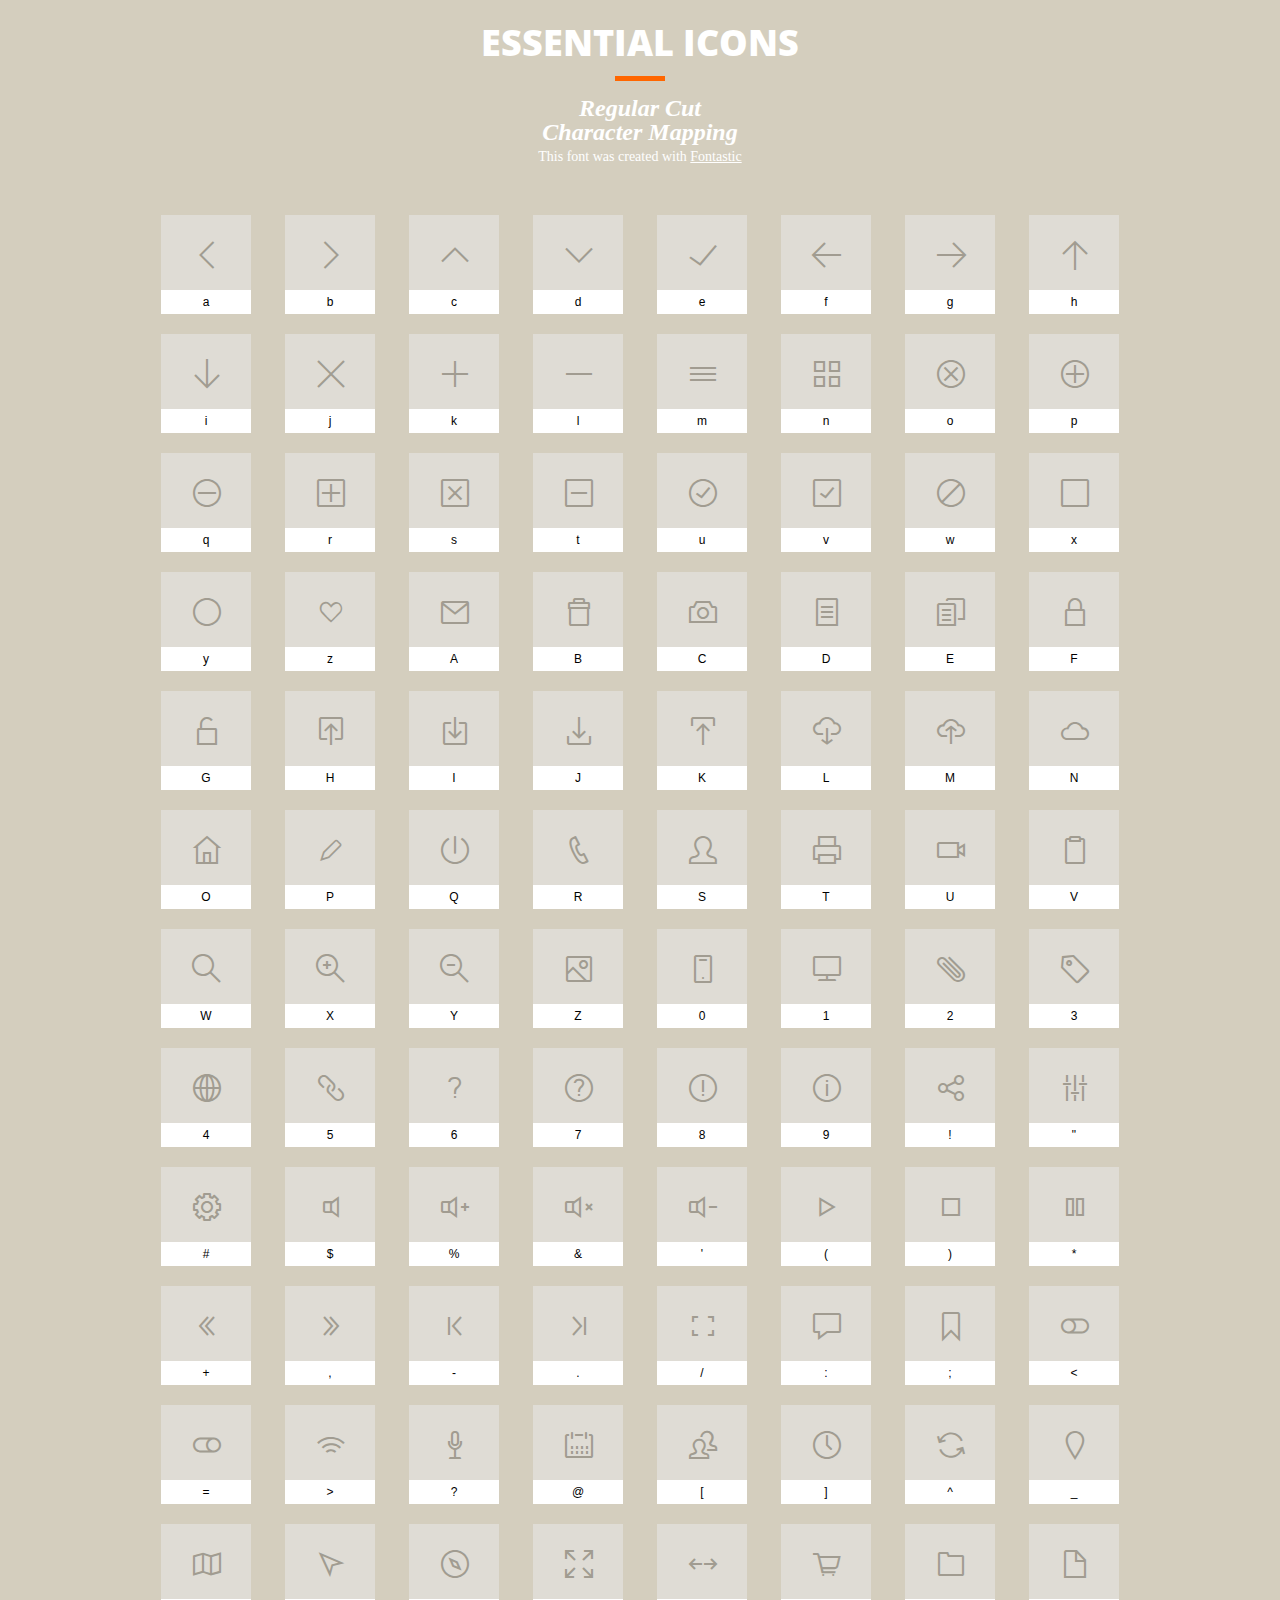
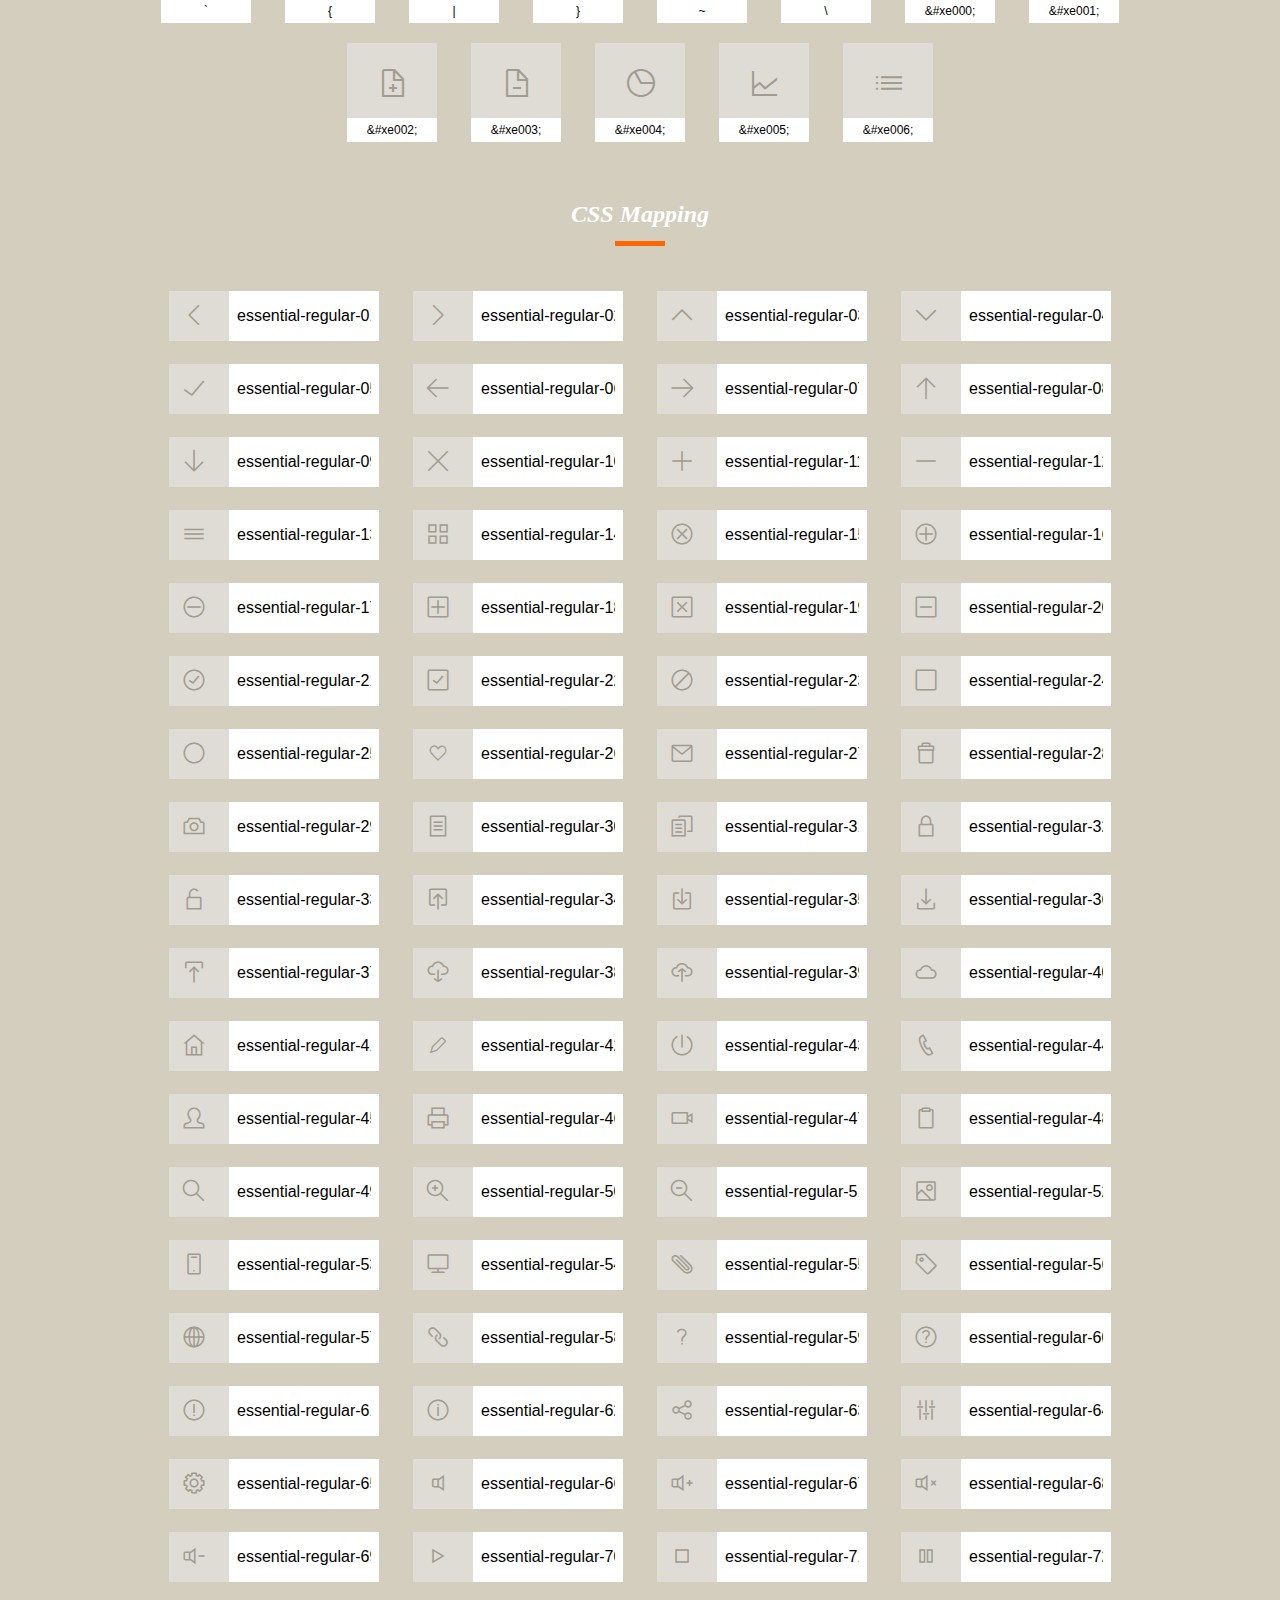
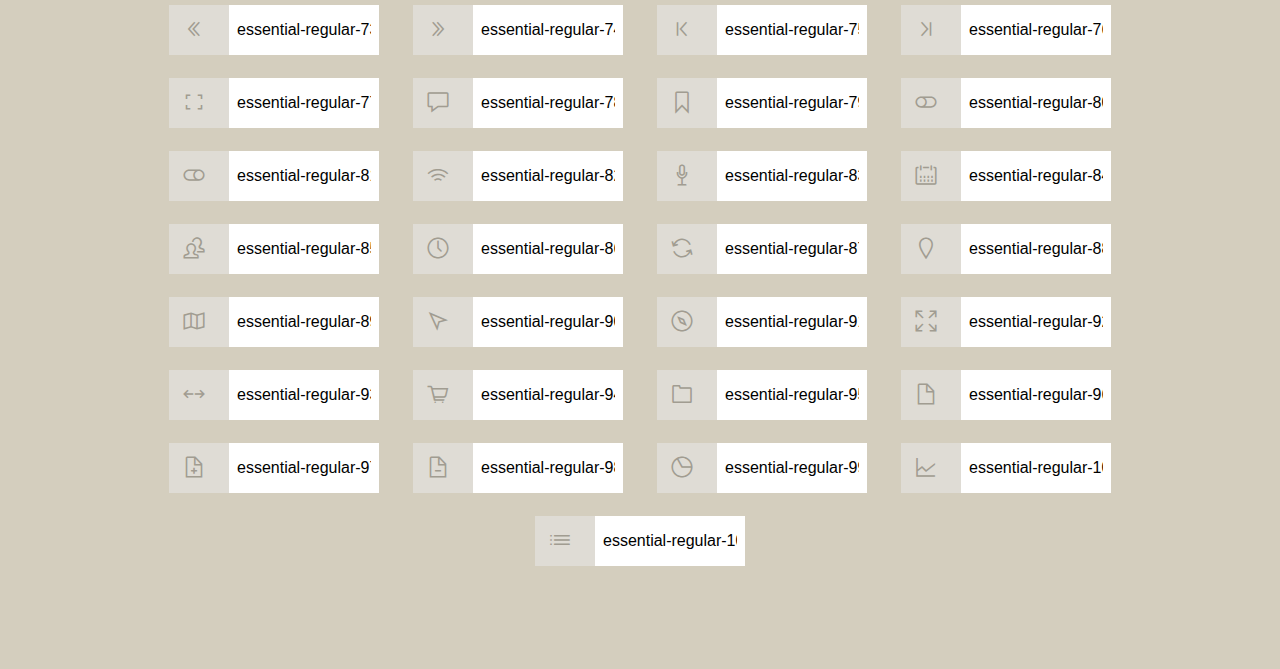
<file: icon-fonts/essential-regular-fonts/all-icons.html>
<!DOCTYPE html>
<html lang="en">
  <head>
    <meta charset="utf-8">
    <meta http-equiv="X-UA-Compatible" content="IE=edge,chrome=1">
    <meta name="viewport" content="width=device-width,initial-scale=1">
    <title>Font Reference - essential-regular</title>
    <link href='http://fonts.googleapis.com/css?family=Gentium+Basic:400,700italic|Open+Sans:400,800' rel='stylesheet' type='text/css'>  
    <link rel="stylesheet" href="essential-icons.css">
   
  </head>
  <body>
    <div class="container">
      <h1>ESSENTIAL ICONS</h1>
      <div class="trenner"></div>
     
      <h2>Regular Cut<br>
Character Mapping</h2>
       <p class="small">This font was created with <a href="http://fontastic.me/">Fontastic</a></p>
       
      <ul class="glyphs character-mapping">
        <li>
          <div data-icon="a" class="icon"></div>
          <input type="text" readonly value="a">
        </li>
        <li>
          <div data-icon="b" class="icon"></div>
          <input type="text" readonly value="b">
        </li>
        <li>
          <div data-icon="c" class="icon"></div>
          <input type="text" readonly value="c">
        </li>
        <li>
          <div data-icon="d" class="icon"></div>
          <input type="text" readonly value="d">
        </li>
        <li>
          <div data-icon="e" class="icon"></div>
          <input type="text" readonly value="e">
        </li>
        <li>
          <div data-icon="f" class="icon"></div>
          <input type="text" readonly value="f">
        </li>
        <li>
          <div data-icon="g" class="icon"></div>
          <input type="text" readonly value="g">
        </li>
        <li>
          <div data-icon="h" class="icon"></div>
          <input type="text" readonly value="h">
        </li>
        <li>
          <div data-icon="i" class="icon"></div>
          <input type="text" readonly value="i">
        </li>
        <li>
          <div data-icon="j" class="icon"></div>
          <input type="text" readonly value="j">
        </li>
        <li>
          <div data-icon="k" class="icon"></div>
          <input type="text" readonly value="k">
        </li>
        <li>
          <div data-icon="l" class="icon"></div>
          <input type="text" readonly value="l">
        </li>
        <li>
          <div data-icon="m" class="icon"></div>
          <input type="text" readonly value="m">
        </li>
        <li>
          <div data-icon="n" class="icon"></div>
          <input type="text" readonly value="n">
        </li>
        <li>
          <div data-icon="o" class="icon"></div>
          <input type="text" readonly value="o">
        </li>
        <li>
          <div data-icon="p" class="icon"></div>
          <input type="text" readonly value="p">
        </li>
        <li>
          <div data-icon="q" class="icon"></div>
          <input type="text" readonly value="q">
        </li>
        <li>
          <div data-icon="r" class="icon"></div>
          <input type="text" readonly value="r">
        </li>
        <li>
          <div data-icon="s" class="icon"></div>
          <input type="text" readonly value="s">
        </li>
        <li>
          <div data-icon="t" class="icon"></div>
          <input type="text" readonly value="t">
        </li>
        <li>
          <div data-icon="u" class="icon"></div>
          <input type="text" readonly value="u">
        </li>
        <li>
          <div data-icon="v" class="icon"></div>
          <input type="text" readonly value="v">
        </li>
        <li>
          <div data-icon="w" class="icon"></div>
          <input type="text" readonly value="w">
        </li>
        <li>
          <div data-icon="x" class="icon"></div>
          <input type="text" readonly value="x">
        </li>
        <li>
          <div data-icon="y" class="icon"></div>
          <input type="text" readonly value="y">
        </li>
        <li>
          <div data-icon="z" class="icon"></div>
          <input type="text" readonly value="z">
        </li>
        <li>
          <div data-icon="A" class="icon"></div>
          <input type="text" readonly value="A">
        </li>
        <li>
          <div data-icon="B" class="icon"></div>
          <input type="text" readonly value="B">
        </li>
        <li>
          <div data-icon="C" class="icon"></div>
          <input type="text" readonly value="C">
        </li>
        <li>
          <div data-icon="D" class="icon"></div>
          <input type="text" readonly value="D">
        </li>
        <li>
          <div data-icon="E" class="icon"></div>
          <input type="text" readonly value="E">
        </li>
        <li>
          <div data-icon="F" class="icon"></div>
          <input type="text" readonly value="F">
        </li>
        <li>
          <div data-icon="G" class="icon"></div>
          <input type="text" readonly value="G">
        </li>
        <li>
          <div data-icon="H" class="icon"></div>
          <input type="text" readonly value="H">
        </li>
        <li>
          <div data-icon="I" class="icon"></div>
          <input type="text" readonly value="I">
        </li>
        <li>
          <div data-icon="J" class="icon"></div>
          <input type="text" readonly value="J">
        </li>
        <li>
          <div data-icon="K" class="icon"></div>
          <input type="text" readonly value="K">
        </li>
        <li>
          <div data-icon="L" class="icon"></div>
          <input type="text" readonly value="L">
        </li>
        <li>
          <div data-icon="M" class="icon"></div>
          <input type="text" readonly value="M">
        </li>
        <li>
          <div data-icon="N" class="icon"></div>
          <input type="text" readonly value="N">
        </li>
        <li>
          <div data-icon="O" class="icon"></div>
          <input type="text" readonly value="O">
        </li>
        <li>
          <div data-icon="P" class="icon"></div>
          <input type="text" readonly value="P">
        </li>
        <li>
          <div data-icon="Q" class="icon"></div>
          <input type="text" readonly value="Q">
        </li>
        <li>
          <div data-icon="R" class="icon"></div>
          <input type="text" readonly value="R">
        </li>
        <li>
          <div data-icon="S" class="icon"></div>
          <input type="text" readonly value="S">
        </li>
        <li>
          <div data-icon="T" class="icon"></div>
          <input type="text" readonly value="T">
        </li>
        <li>
          <div data-icon="U" class="icon"></div>
          <input type="text" readonly value="U">
        </li>
        <li>
          <div data-icon="V" class="icon"></div>
          <input type="text" readonly value="V">
        </li>
        <li>
          <div data-icon="W" class="icon"></div>
          <input type="text" readonly value="W">
        </li>
        <li>
          <div data-icon="X" class="icon"></div>
          <input type="text" readonly value="X">
        </li>
        <li>
          <div data-icon="Y" class="icon"></div>
          <input type="text" readonly value="Y">
        </li>
        <li>
          <div data-icon="Z" class="icon"></div>
          <input type="text" readonly value="Z">
        </li>
        <li>
          <div data-icon="0" class="icon"></div>
          <input type="text" readonly value="0">
        </li>
        <li>
          <div data-icon="1" class="icon"></div>
          <input type="text" readonly value="1">
        </li>
        <li>
          <div data-icon="2" class="icon"></div>
          <input type="text" readonly value="2">
        </li>
        <li>
          <div data-icon="3" class="icon"></div>
          <input type="text" readonly value="3">
        </li>
        <li>
          <div data-icon="4" class="icon"></div>
          <input type="text" readonly value="4">
        </li>
        <li>
          <div data-icon="5" class="icon"></div>
          <input type="text" readonly value="5">
        </li>
        <li>
          <div data-icon="6" class="icon"></div>
          <input type="text" readonly value="6">
        </li>
        <li>
          <div data-icon="7" class="icon"></div>
          <input type="text" readonly value="7">
        </li>
        <li>
          <div data-icon="8" class="icon"></div>
          <input type="text" readonly value="8">
        </li>
        <li>
          <div data-icon="9" class="icon"></div>
          <input type="text" readonly value="9">
        </li>
        <li>
          <div data-icon="!" class="icon"></div>
          <input type="text" readonly value="!">
        </li>
        <li>
          <div data-icon="&#34;" class="icon"></div>
          <input type="text" readonly value="&quot;">
        </li>
        <li>
          <div data-icon="#" class="icon"></div>
          <input type="text" readonly value="#">
        </li>
        <li>
          <div data-icon="$" class="icon"></div>
          <input type="text" readonly value="$">
        </li>
        <li>
          <div data-icon="%" class="icon"></div>
          <input type="text" readonly value="%">
        </li>
        <li>
          <div data-icon="&" class="icon"></div>
          <input type="text" readonly value="&amp;">
        </li>
        <li>
          <div data-icon="'" class="icon"></div>
          <input type="text" readonly value="&#39;">
        </li>
        <li>
          <div data-icon="(" class="icon"></div>
          <input type="text" readonly value="(">
        </li>
        <li>
          <div data-icon=")" class="icon"></div>
          <input type="text" readonly value=")">
        </li>
        <li>
          <div data-icon="*" class="icon"></div>
          <input type="text" readonly value="*">
        </li>
        <li>
          <div data-icon="+" class="icon"></div>
          <input type="text" readonly value="+">
        </li>
        <li>
          <div data-icon="," class="icon"></div>
          <input type="text" readonly value=",">
        </li>
        <li>
          <div data-icon="-" class="icon"></div>
          <input type="text" readonly value="-">
        </li>
        <li>
          <div data-icon="." class="icon"></div>
          <input type="text" readonly value=".">
        </li>
        <li>
          <div data-icon="/" class="icon"></div>
          <input type="text" readonly value="/">
        </li>
        <li>
          <div data-icon=":" class="icon"></div>
          <input type="text" readonly value=":">
        </li>
        <li>
          <div data-icon=";" class="icon"></div>
          <input type="text" readonly value=";">
        </li>
        <li>
          <div data-icon="<" class="icon"></div>
          <input type="text" readonly value="&lt;">
        </li>
        <li>
          <div data-icon="=" class="icon"></div>
          <input type="text" readonly value="=">
        </li>
        <li>
          <div data-icon=">" class="icon"></div>
          <input type="text" readonly value="&gt;">
        </li>
        <li>
          <div data-icon="?" class="icon"></div>
          <input type="text" readonly value="?">
        </li>
        <li>
          <div data-icon="@" class="icon"></div>
          <input type="text" readonly value="@">
        </li>
        <li>
          <div data-icon="[" class="icon"></div>
          <input type="text" readonly value="[">
        </li>
        <li>
          <div data-icon="]" class="icon"></div>
          <input type="text" readonly value="]">
        </li>
        <li>
          <div data-icon="^" class="icon"></div>
          <input type="text" readonly value="^">
        </li>
        <li>
          <div data-icon="_" class="icon"></div>
          <input type="text" readonly value="_">
        </li>
        <li>
          <div data-icon="`" class="icon"></div>
          <input type="text" readonly value="`">
        </li>
        <li>
          <div data-icon="{" class="icon"></div>
          <input type="text" readonly value="{">
        </li>
        <li>
          <div data-icon="|" class="icon"></div>
          <input type="text" readonly value="|">
        </li>
        <li>
          <div data-icon="}" class="icon"></div>
          <input type="text" readonly value="}">
        </li>
        <li>
          <div data-icon="~" class="icon"></div>
          <input type="text" readonly value="~">
        </li>
        <li>
          <div data-icon="\" class="icon"></div>
          <input type="text" readonly value="\">
        </li>
        <li>
          <div data-icon="&#xe000;" class="icon"></div>
          <input type="text" readonly value="&amp;#xe000;">
        </li>
        <li>
          <div data-icon="&#xe001;" class="icon"></div>
          <input type="text" readonly value="&amp;#xe001;">
        </li>
        <li>
          <div data-icon="&#xe002;" class="icon"></div>
          <input type="text" readonly value="&amp;#xe002;">
        </li>
        <li>
          <div data-icon="&#xe003;" class="icon"></div>
          <input type="text" readonly value="&amp;#xe003;">
        </li>
        <li>
          <div data-icon="&#xe004;" class="icon"></div>
          <input type="text" readonly value="&amp;#xe004;">
        </li>
        <li>
          <div data-icon="&#xe005;" class="icon"></div>
          <input type="text" readonly value="&amp;#xe005;">
        </li>
        <li>
          <div data-icon="&#xe006;" class="icon"></div>
          <input type="text" readonly value="&amp;#xe006;">
        </li>
      </ul>
      <h2>CSS Mapping</h2>
       <div class="trenner"></div>
      <ul class="glyphs css-mapping">
        <li>
          <div class="icon icon-essential-regular-01-chevron-left"></div>
          <input type="text" readonly value="essential-regular-01-chevron-left">
        </li>
        <li>
          <div class="icon icon-essential-regular-02-chevron-right"></div>
          <input type="text" readonly value="essential-regular-02-chevron-right">
        </li>
        <li>
          <div class="icon icon-essential-regular-03-chevron-up"></div>
          <input type="text" readonly value="essential-regular-03-chevron-up">
        </li>
        <li>
          <div class="icon icon-essential-regular-04-chevron-down"></div>
          <input type="text" readonly value="essential-regular-04-chevron-down">
        </li>
        <li>
          <div class="icon icon-essential-regular-05-tick"></div>
          <input type="text" readonly value="essential-regular-05-tick">
        </li>
        <li>
          <div class="icon icon-essential-regular-06-arrow-left"></div>
          <input type="text" readonly value="essential-regular-06-arrow-left">
        </li>
        <li>
          <div class="icon icon-essential-regular-07-arrow-right"></div>
          <input type="text" readonly value="essential-regular-07-arrow-right">
        </li>
        <li>
          <div class="icon icon-essential-regular-08-arrow-up"></div>
          <input type="text" readonly value="essential-regular-08-arrow-up">
        </li>
        <li>
          <div class="icon icon-essential-regular-09-arrow-down"></div>
          <input type="text" readonly value="essential-regular-09-arrow-down">
        </li>
        <li>
          <div class="icon icon-essential-regular-10-close-big"></div>
          <input type="text" readonly value="essential-regular-10-close-big">
        </li>
        <li>
          <div class="icon icon-essential-regular-11-plus-big"></div>
          <input type="text" readonly value="essential-regular-11-plus-big">
        </li>
        <li>
          <div class="icon icon-essential-regular-12-minus-big"></div>
          <input type="text" readonly value="essential-regular-12-minus-big">
        </li>
        <li>
          <div class="icon icon-essential-regular-13-nav-burger"></div>
          <input type="text" readonly value="essential-regular-13-nav-burger">
        </li>
        <li>
          <div class="icon icon-essential-regular-14-grid-view"></div>
          <input type="text" readonly value="essential-regular-14-grid-view">
        </li>
        <li>
          <div class="icon icon-essential-regular-15-close-circle"></div>
          <input type="text" readonly value="essential-regular-15-close-circle">
        </li>
        <li>
          <div class="icon icon-essential-regular-16-plus-cricle"></div>
          <input type="text" readonly value="essential-regular-16-plus-cricle">
        </li>
        <li>
          <div class="icon icon-essential-regular-17-minus-circle"></div>
          <input type="text" readonly value="essential-regular-17-minus-circle">
        </li>
        <li>
          <div class="icon icon-essential-regular-18-plus-square"></div>
          <input type="text" readonly value="essential-regular-18-plus-square">
        </li>
        <li>
          <div class="icon icon-essential-regular-19-close-square"></div>
          <input type="text" readonly value="essential-regular-19-close-square">
        </li>
        <li>
          <div class="icon icon-essential-regular-20-minus-square"></div>
          <input type="text" readonly value="essential-regular-20-minus-square">
        </li>
        <li>
          <div class="icon icon-essential-regular-21-tick-circle"></div>
          <input type="text" readonly value="essential-regular-21-tick-circle">
        </li>
        <li>
          <div class="icon icon-essential-regular-22-tick-square"></div>
          <input type="text" readonly value="essential-regular-22-tick-square">
        </li>
        <li>
          <div class="icon icon-essential-regular-23-forbidden"></div>
          <input type="text" readonly value="essential-regular-23-forbidden">
        </li>
        <li>
          <div class="icon icon-essential-regular-24-square-blank"></div>
          <input type="text" readonly value="essential-regular-24-square-blank">
        </li>
        <li>
          <div class="icon icon-essential-regular-25-circle-blank"></div>
          <input type="text" readonly value="essential-regular-25-circle-blank">
        </li>
        <li>
          <div class="icon icon-essential-regular-26-heart"></div>
          <input type="text" readonly value="essential-regular-26-heart">
        </li>
        <li>
          <div class="icon icon-essential-regular-27-envelope"></div>
          <input type="text" readonly value="essential-regular-27-envelope">
        </li>
        <li>
          <div class="icon icon-essential-regular-28-trash"></div>
          <input type="text" readonly value="essential-regular-28-trash">
        </li>
        <li>
          <div class="icon icon-essential-regular-29-camera"></div>
          <input type="text" readonly value="essential-regular-29-camera">
        </li>
        <li>
          <div class="icon icon-essential-regular-30-document"></div>
          <input type="text" readonly value="essential-regular-30-document">
        </li>
        <li>
          <div class="icon icon-essential-regular-31-document-copy"></div>
          <input type="text" readonly value="essential-regular-31-document-copy">
        </li>
        <li>
          <div class="icon icon-essential-regular-32-lock-closed"></div>
          <input type="text" readonly value="essential-regular-32-lock-closed">
        </li>
        <li>
          <div class="icon icon-essential-regular-33-lock-open"></div>
          <input type="text" readonly value="essential-regular-33-lock-open">
        </li>
        <li>
          <div class="icon icon-essential-regular-34-arrow-in-up"></div>
          <input type="text" readonly value="essential-regular-34-arrow-in-up">
        </li>
        <li>
          <div class="icon icon-essential-regular-35-arrow-in-down"></div>
          <input type="text" readonly value="essential-regular-35-arrow-in-down">
        </li>
        <li>
          <div class="icon icon-essential-regular-36-download"></div>
          <input type="text" readonly value="essential-regular-36-download">
        </li>
        <li>
          <div class="icon icon-essential-regular-37-upload"></div>
          <input type="text" readonly value="essential-regular-37-upload">
        </li>
        <li>
          <div class="icon icon-essential-regular-38-cloud-download"></div>
          <input type="text" readonly value="essential-regular-38-cloud-download">
        </li>
        <li>
          <div class="icon icon-essential-regular-39-cloud-upload"></div>
          <input type="text" readonly value="essential-regular-39-cloud-upload">
        </li>
        <li>
          <div class="icon icon-essential-regular-40-cloud"></div>
          <input type="text" readonly value="essential-regular-40-cloud">
        </li>
        <li>
          <div class="icon icon-essential-regular-41-home"></div>
          <input type="text" readonly value="essential-regular-41-home">
        </li>
        <li>
          <div class="icon icon-essential-regular-42-pen"></div>
          <input type="text" readonly value="essential-regular-42-pen">
        </li>
        <li>
          <div class="icon icon-essential-regular-43-off"></div>
          <input type="text" readonly value="essential-regular-43-off">
        </li>
        <li>
          <div class="icon icon-essential-regular-44-phone"></div>
          <input type="text" readonly value="essential-regular-44-phone">
        </li>
        <li>
          <div class="icon icon-essential-regular-45-user"></div>
          <input type="text" readonly value="essential-regular-45-user">
        </li>
        <li>
          <div class="icon icon-essential-regular-46-print"></div>
          <input type="text" readonly value="essential-regular-46-print">
        </li>
        <li>
          <div class="icon icon-essential-regular-47-video"></div>
          <input type="text" readonly value="essential-regular-47-video">
        </li>
        <li>
          <div class="icon icon-essential-regular-48-clipboard"></div>
          <input type="text" readonly value="essential-regular-48-clipboard">
        </li>
        <li>
          <div class="icon icon-essential-regular-49-magnifier"></div>
          <input type="text" readonly value="essential-regular-49-magnifier">
        </li>
        <li>
          <div class="icon icon-essential-regular-50-magnifier-plus"></div>
          <input type="text" readonly value="essential-regular-50-magnifier-plus">
        </li>
        <li>
          <div class="icon icon-essential-regular-51-magnifier-minus"></div>
          <input type="text" readonly value="essential-regular-51-magnifier-minus">
        </li>
        <li>
          <div class="icon icon-essential-regular-52-photo"></div>
          <input type="text" readonly value="essential-regular-52-photo">
        </li>
        <li>
          <div class="icon icon-essential-regular-53-mobile"></div>
          <input type="text" readonly value="essential-regular-53-mobile">
        </li>
        <li>
          <div class="icon icon-essential-regular-54-desktop"></div>
          <input type="text" readonly value="essential-regular-54-desktop">
        </li>
        <li>
          <div class="icon icon-essential-regular-55-attachment"></div>
          <input type="text" readonly value="essential-regular-55-attachment">
        </li>
        <li>
          <div class="icon icon-essential-regular-56-tag"></div>
          <input type="text" readonly value="essential-regular-56-tag">
        </li>
        <li>
          <div class="icon icon-essential-regular-57-globe"></div>
          <input type="text" readonly value="essential-regular-57-globe">
        </li>
        <li>
          <div class="icon icon-essential-regular-58-link"></div>
          <input type="text" readonly value="essential-regular-58-link">
        </li>
        <li>
          <div class="icon icon-essential-regular-59-question"></div>
          <input type="text" readonly value="essential-regular-59-question">
        </li>
        <li>
          <div class="icon icon-essential-regular-60-question-circle"></div>
          <input type="text" readonly value="essential-regular-60-question-circle">
        </li>
        <li>
          <div class="icon icon-essential-regular-61-exclamation"></div>
          <input type="text" readonly value="essential-regular-61-exclamation">
        </li>
        <li>
          <div class="icon icon-essential-regular-62-info"></div>
          <input type="text" readonly value="essential-regular-62-info">
        </li>
        <li>
          <div class="icon icon-essential-regular-63-share"></div>
          <input type="text" readonly value="essential-regular-63-share">
        </li>
        <li>
          <div class="icon icon-essential-regular-64-settings"></div>
          <input type="text" readonly value="essential-regular-64-settings">
        </li>
        <li>
          <div class="icon icon-essential-regular-65-cogwheel"></div>
          <input type="text" readonly value="essential-regular-65-cogwheel">
        </li>
        <li>
          <div class="icon icon-essential-regular-66-volume"></div>
          <input type="text" readonly value="essential-regular-66-volume">
        </li>
        <li>
          <div class="icon icon-essential-regular-67-volume-plus"></div>
          <input type="text" readonly value="essential-regular-67-volume-plus">
        </li>
        <li>
          <div class="icon icon-essential-regular-68-volume-mute"></div>
          <input type="text" readonly value="essential-regular-68-volume-mute">
        </li>
        <li>
          <div class="icon icon-essential-regular-69-volume-minus"></div>
          <input type="text" readonly value="essential-regular-69-volume-minus">
        </li>
        <li>
          <div class="icon icon-essential-regular-70-control-play"></div>
          <input type="text" readonly value="essential-regular-70-control-play">
        </li>
        <li>
          <div class="icon icon-essential-regular-71-control-stop"></div>
          <input type="text" readonly value="essential-regular-71-control-stop">
        </li>
        <li>
          <div class="icon icon-essential-regular-72-control-pause"></div>
          <input type="text" readonly value="essential-regular-72-control-pause">
        </li>
        <li>
          <div class="icon icon-essential-regular-73-control-rewind"></div>
          <input type="text" readonly value="essential-regular-73-control-rewind">
        </li>
        <li>
          <div class="icon icon-essential-regular-74-control-fastforward"></div>
          <input type="text" readonly value="essential-regular-74-control-fastforward">
        </li>
        <li>
          <div class="icon icon-essential-regular-75-control-start"></div>
          <input type="text" readonly value="essential-regular-75-control-start">
        </li>
        <li>
          <div class="icon icon-essential-regular-76-control-end"></div>
          <input type="text" readonly value="essential-regular-76-control-end">
        </li>
        <li>
          <div class="icon icon-essential-regular-77-control-fullscreen"></div>
          <input type="text" readonly value="essential-regular-77-control-fullscreen">
        </li>
        <li>
          <div class="icon icon-essential-regular-78-speech-bubble"></div>
          <input type="text" readonly value="essential-regular-78-speech-bubble">
        </li>
        <li>
          <div class="icon icon-essential-regular-79-bookmark"></div>
          <input type="text" readonly value="essential-regular-79-bookmark">
        </li>
        <li>
          <div class="icon icon-essential-regular-80-switch-off"></div>
          <input type="text" readonly value="essential-regular-80-switch-off">
        </li>
        <li>
          <div class="icon icon-essential-regular-81-swicth-on"></div>
          <input type="text" readonly value="essential-regular-81-swicth-on">
        </li>
        <li>
          <div class="icon icon-essential-regular-82-wifi"></div>
          <input type="text" readonly value="essential-regular-82-wifi">
        </li>
        <li>
          <div class="icon icon-essential-regular-83-microphone"></div>
          <input type="text" readonly value="essential-regular-83-microphone">
        </li>
        <li>
          <div class="icon icon-essential-regular-84-calendar"></div>
          <input type="text" readonly value="essential-regular-84-calendar">
        </li>
        <li>
          <div class="icon icon-essential-regular-85-users"></div>
          <input type="text" readonly value="essential-regular-85-users">
        </li>
        <li>
          <div class="icon icon-essential-regular-86-clock"></div>
          <input type="text" readonly value="essential-regular-86-clock">
        </li>
        <li>
          <div class="icon icon-essential-regular-87-refresh"></div>
          <input type="text" readonly value="essential-regular-87-refresh">
        </li>
        <li>
          <div class="icon icon-essential-regular-88-pin"></div>
          <input type="text" readonly value="essential-regular-88-pin">
        </li>
        <li>
          <div class="icon icon-essential-regular-89-map"></div>
          <input type="text" readonly value="essential-regular-89-map">
        </li>
        <li>
          <div class="icon icon-essential-regular-90-navigate"></div>
          <input type="text" readonly value="essential-regular-90-navigate">
        </li>
        <li>
          <div class="icon icon-essential-regular-91-compass"></div>
          <input type="text" readonly value="essential-regular-91-compass">
        </li>
        <li>
          <div class="icon icon-essential-regular-92-expand"></div>
          <input type="text" readonly value="essential-regular-92-expand">
        </li>
        <li>
          <div class="icon icon-essential-regular-93-arrow-left-right"></div>
          <input type="text" readonly value="essential-regular-93-arrow-left-right">
        </li>
        <li>
          <div class="icon icon-essential-regular-94-shopping-cart"></div>
          <input type="text" readonly value="essential-regular-94-shopping-cart">
        </li>
        <li>
          <div class="icon icon-essential-regular-95-folder"></div>
          <input type="text" readonly value="essential-regular-95-folder">
        </li>
        <li>
          <div class="icon icon-essential-regular-96-file"></div>
          <input type="text" readonly value="essential-regular-96-file">
        </li>
        <li>
          <div class="icon icon-essential-regular-97-file-plus"></div>
          <input type="text" readonly value="essential-regular-97-file-plus">
        </li>
        <li>
          <div class="icon icon-essential-regular-98-file-minus"></div>
          <input type="text" readonly value="essential-regular-98-file-minus">
        </li>
        <li>
          <div class="icon icon-essential-regular-99-statistic-pie"></div>
          <input type="text" readonly value="essential-regular-99-statistic-pie">
        </li>
        <li>
          <div class="icon icon-essential-regular-100-statistic-graph"></div>
          <input type="text" readonly value="essential-regular-100-statistic-graph">
        </li>
        <li>
          <div class="icon icon-essential-regular-101-list-view"></div>
          <input type="text" readonly value="essential-regular-101-list-view">
        </li>
      </ul>
    </div><script type="text/javascript">
(function() {
  var glyphs, _i, _len, _ref;

  _ref = document.getElementsByClassName('glyphs');
  for (_i = 0, _len = _ref.length; _i < _len; _i++) {
    glyphs = _ref[_i];
    glyphs.addEventListener('click', function(event) {
      if (event.target.tagName === 'INPUT') {
        return event.target.select();
      }
    });
  }

}).call(this);
</script>

<style>


html,body,div,span,applet,object,iframe,h1,h2,h3,h4,h5,h6,p,blockquote,pre,a,abbr,acronym,address,big,cite,code,del,dfn,em,img,ins,kbd,q,s,samp,small,strike,strong,sub,sup,tt,var,dl,dt,dd,ol,ul,li,fieldset,form,label,legend,table,caption,tbody,tfoot,thead,tr,th,td{margin:0;padding:0;border:0;outline:0;font-weight:inherit;font-style:inherit;font-family:inherit;font-size:100%;vertical-align:baseline}
body{line-height:1;color:#000;background:#fff}
ol,ul{list-style:none}
table{border-collapse:separate;border-spacing:0;vertical-align:middle}
caption,th,td{text-align:left;font-weight:normal;vertical-align:middle}
a img{border:none}
*{-webkit-box-sizing:border-box;-moz-box-sizing:border-box;box-sizing:border-box}

body {
background:#d4cebe;
font-size:16px;
text-align:center;
color:#fff;
-webkit-font-smoothing:antialiased;
-moz-osx-font-smoothing:grayscale;
height:100%;
margin:0;
padding:0;
}



.container{margin:15px auto;width:80%}

.small{font-size:14px;color:#fff; margin-bottom:25px;}
.small a{color:#fff;}
.small a:hover{color:#fff}
.glyphs.character-mapping {
  border-radius: 3px;
  color: rgba(0, 0, 0, 0.5);
  margin: 0 0 20px;
  padding: 20px 0 20px 30px;
}
.glyphs.character-mapping li {
  background: none repeat scroll 0 0 #dfdcd5;
  display: inline-block;
  margin: 0 30px 20px 0;
  width: 90px;
}
.glyphs.character-mapping .icon {
  border-radius: 3px;
  color: #a19c91 !important;
  font-size: 32px;
  height: 55px;
  margin: 10px 0 10px 15px;
  overflow: hidden;
  padding: 15px;
  position: relative;
  width: 55px;
}
.glyphs.character-mapping .icon svg{fill:#000}
.glyphs.character-mapping input {
  display: block;
  font-size: 12px;
  line-height: 12px;
  margin: 0;
  outline: 0 none;
  padding: 5px 0;
  text-align: center;
  width: 100%;
  border:none;
}
.glyphs.character-mapping input:focus{border:1px solid #fbde4a;-webkit-box-shadow:inset 0 0 3px #fbde4a;box-shadow:inset 0 0 3px #fbde4a}
.glyphs.character-mapping input:hover{-webkit-box-shadow:inset 0 0 3px #fbde4a;box-shadow:inset 0 0 3px #fbde4a}
.glyphs.css-mapping {
  color: rgba(0, 0, 0, 0.5);
  margin: 0 0 60px;
  padding: 30px 0 20px 30px;
}
.glyphs.css-mapping li{margin:0 30px 20px 0;padding:0;display:inline-block;overflow:hidden; background: none repeat scroll 0 0 #dfdcd5;}
.glyphs.css-mapping .icon{margin:0;margin-right:10px;padding:13px;height:50px;width:50px;color:#a19c91 !important;overflow:hidden;float:left;font-size:24px}
.glyphs.css-mapping input {
  background: none repeat scroll 0 0 #fff;
  border: medium none;
  display: block;
  float: right;
  font-size: 16px;
  height: 50px;
  line-height: 16px;
  outline: 0 none;
  padding: 8px;
  width: 150px;
}
.glyphs.css-mapping input:focus{border:1px solid #fbde4a;-webkit-box-shadow:inset 0 0 3px #fbde4a;box-shadow:inset 0 0 3px #fbde4a}
.glyphs.css-mapping input:hover{-webkit-box-shadow:inset 0 0 3px #fbde4a;box-shadow:inset 0 0 3px #fbde4a}


h1 {
  font-family: 'Open Sans',sans-serif;
  font-size: 36px;
  margin: 0;
  font-weight:800;
  margin-top:25px;
}

h2 {
font-family:'Gentium Book Basic',serif;
font-size:24px;
font-weight:700;
font-style:italic;
margin:0;

}

h3 {
font-family:'Open Sans',sans-serif;
font-size:24px;
text-transform:uppercase;
margin:0;
font-weight:800;
}

p {
font-family:'Gentium Book Basic',serif;
font-size:18px;
line-height:26px;
width:90%;
max-width:28em;
margin:0 auto;
}

.trenner {
position:relative;
width:50px;
height:5px;
background:#f60;
margin:15px auto;
}

</style>


  </body>
</html>
</file>
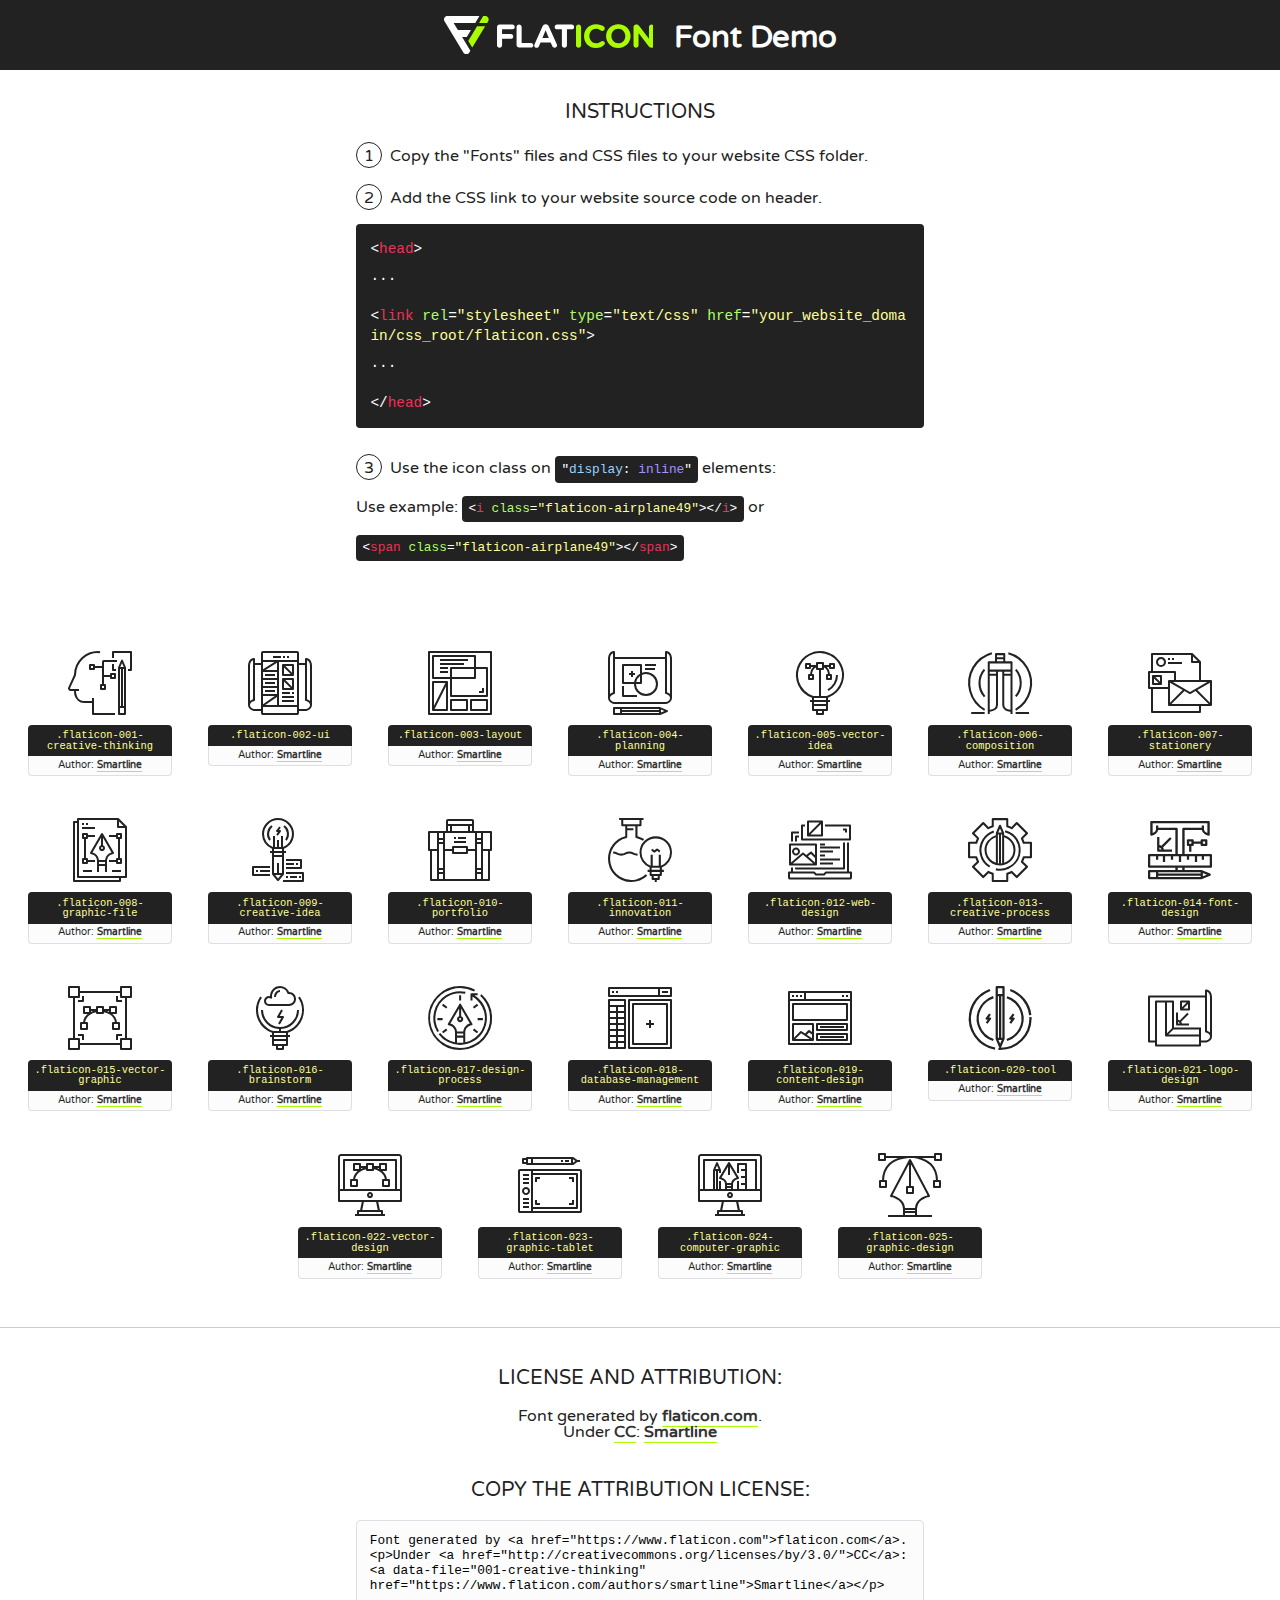
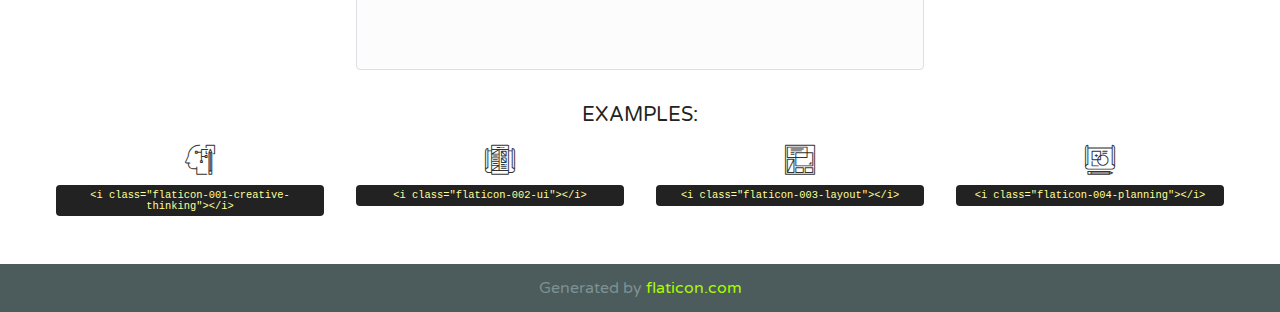
<file: icon-fonts/flaticon/flaticon.html>
<!DOCTYPE html>
<!--
  Flaticon icon font: Flaticon
  Creation date: 06/03/2018 08:38
-->
<html>
<!DOCTYPE html>
<html>

<head>
    <title>Flaticon WebFont</title>
    <link href="http://fonts.googleapis.com/css?family=Varela+Round" rel="stylesheet" type="text/css" />
    <link rel="stylesheet" type="text/css" href="flaticon.css">
    <meta charset="UTF-8">
    <style>
    html, body, div, span, applet, object, iframe,
    h1, h2, h3, h4, h5, h6, p, blockquote, pre,
    a, abbr, acronym, address, big, cite, code,
    del, dfn, em, img, ins, kbd, q, s, samp,
    small, strike, strong, sub, sup, tt, var,
    b, u, i, center,
    dl, dt, dd, ol, ul, li,
    fieldset, form, label, legend,
    table, caption, tbody, tfoot, thead, tr, th, td,
    article, aside, canvas, details, embed, 
    figure, figcaption, footer, header, hgroup, 
    menu, nav, output, ruby, section, summary,
    time, mark, audio, video {
        margin: 0;
        padding: 0;
        border: 0;
        font-size: 100%;
        font: inherit;
        vertical-align: baseline;
    }
    /* HTML5 display-role reset for older browsers */
    article, aside, details, figcaption, figure, 
    footer, header, hgroup, menu, nav, section {
        display: block;
    }
    body {
        line-height: 1;
    }
    ol, ul {
        list-style: none;
    }
    blockquote, q {
        quotes: none;
    }
    blockquote:before, blockquote:after,
    q:before, q:after {
        content: '';
        content: none;
    }
    table {
        border-collapse: collapse;
        border-spacing: 0;
    }
    body {
        font-family: 'Varela Round', Helvetica, Arial, sans-serif;
        font-size: 16px;
        color: #222;
    }
    a {
        color: #333;
        border-bottom: 1px solid #a9fd00;
        font-weight: bold;
        text-decoration: none;
    }
    * {
        -moz-box-sizing: border-box;
        -webkit-box-sizing: border-box;
        box-sizing: border-box;
        margin: 0;
        padding: 0;
    }
    [class^="flaticon-"]:before, [class*=" flaticon-"]:before, [class^="flaticon-"]:after, [class*=" flaticon-"]:after {
        font-family: Flaticon;
        font-size: 30px;
        font-style: normal;
        margin-left: 20px;
        color: #333;
    }
    .wrapper {
        max-width: 600px;
        margin: auto;
        padding: 0 1em;
    }
    .title {
        font-size: 1.25em;
        text-align: center;
        margin-bottom: 1em;
        text-transform: uppercase;
    }
    header {
        text-align: center;
        background-color: #222;
        color: #fff;
        padding: 1em;
    }
    header .logo {
        width: 210px;
        height: 38px;
        display: inline-block;
        vertical-align: middle;
        margin-right: 1em;
        border: none;
    }
    header strong {
        font-size: 1.95em;
        font-weight: bold;
        vertical-align: middle;
        margin-top: 5px;
        display: inline-block;
    }
    .demo {
        margin: 2em auto;
        line-height: 1.25em;
    }
    .demo ul li {
        margin-bottom: 1em;
    }
    .demo ul li .num {
        color: #222;
        border-radius: 20px;
        display: inline-block;
        width: 26px;
        padding: 3px;
        height: 26px;
        text-align: center;
        margin-right: 0.5em;
        border: 1px solid #222;
    }
    .demo ul li code {
        background-color: #222;
        border-radius: 4px;
        padding: 0.25em 0.5em;
        display: inline-block;
        color: #fff;
        font-family: Consolas,Monaco,Lucida Console,Liberation Mono,DejaVu Sans Mono,Bitstream Vera Sans Mono,Courier New, monospace;
        font-weight: lighter;
        margin-top: 1em;
        font-size: 0.8em;
        word-break: break-all;
    }
    .demo ul li code.big {
        padding: 1em;
        font-size: 0.9em;
    }
    .demo ul li code .red {
        color: #EF3159;
    }
    .demo ul li code .green {
        color: #ACFF65;
    }
    .demo ul li code .yellow {
        color: #FFFF99;
    }
    .demo ul li code .blue {
        color: #99D3FF;
    }
    .demo ul li code .purple {
        color: #A295FF;
    }
    .demo ul li code .dots {
        margin-top: 0.5em;
        display: block;
    }
    #glyphs {
        border-bottom: 1px solid #ccc;
        padding: 2em 0;
        text-align: center;
    }
    .glyph {
        display: inline-block;
        width: 9em;
        margin: 1em;
        text-align: center;
        vertical-align: top;
        background: #FFF;
    }
    .glyph .glyph-icon {
        padding: 10px;
        display: block;
        font-family:"Flaticon";
        font-size: 64px;
        line-height: 1;
    }
    .glyph .glyph-icon:before {
        font-size: 64px;
        color: #222;
        margin-left: 0;
    }
    .class-name {
        font-size: 0.65em;
        background-color: #222;
        color: #fff;
        border-radius: 4px 4px 0 0;
        padding: 0.5em;
        color: #FFFF99;
        font-family: Consolas,Monaco,Lucida Console,Liberation Mono,DejaVu Sans Mono,Bitstream Vera Sans Mono,Courier New, monospace;
    }
    .author-name {
        font-size: 0.6em;
        background-color: #fcfcfd;
        border: 1px solid #DEDEE4;
        border-top: 0;
        border-radius: 0 0 4px 4px;
        padding: 0.5em;
    }
    .class-name:last-child {
        font-size: 10px;
        color:#888;
    }
    .class-name:last-child a {
        font-size: 10px;
        color:#555;
    }
    .class-name:last-child a:hover {
        color:#a9fd00;
    }
    .glyph > input {
        display: block;
        width: 100px;
        margin: 5px auto;
        text-align: center;
        font-size: 12px;
        cursor: text;
    }
    .glyph > input.icon-input {
        font-family:"Flaticon";
        font-size: 16px;
        margin-bottom: 10px;
    }
    .attribution .title {
        margin-top: 2em;
    }
    .attribution textarea {
        background-color: #fcfcfd;
        padding: 1em;
        border: none;
        box-shadow: none;
        border: 1px solid #DEDEE4;
        border-radius: 4px;
        resize: none;
        width: 100%;
        height: 150px;
        font-size: 0.8em;
        font-family: Consolas,Monaco,Lucida Console,Liberation Mono,DejaVu Sans Mono,Bitstream Vera Sans Mono,Courier New, monospace;
        -webkit-appearance: none;
    }
    .iconsuse {
        margin: 2em auto;
        text-align: center;
        max-width: 1200px;
    }
    .iconsuse:after {
        content: '';
        display: table;
        clear: both;
    }
    .iconsuse .image {
        float: left;
        width: 25%;
        padding: 0 1em;
    }
    .iconsuse .image p {
        margin-bottom: 1em;
    }
    .iconsuse .image span {
        display: block;
        font-size: 0.65em;
        background-color: #222;
        color: #fff;
        border-radius: 4px;
        padding: 0.5em;
        color: #FFFF99;
        margin-top: 1em;
        font-family: Consolas,Monaco,Lucida Console,Liberation Mono,DejaVu Sans Mono,Bitstream Vera Sans Mono,Courier New, monospace;
    }
    #footer {
        text-align: center;
        background-color: #4C5B5C;
        color: #7c9192;
        padding: 1em;
    }
    #footer a {
        border: none;
        color: #a9fd00;
        font-weight: normal;
    }
    @media (max-width: 960px) {
        .iconsuse .image {
            width: 50%;
        }
    }
    @media (max-width: 560px) {
        .iconsuse .image {
            width: 100%;
        }
    }
    </style>
</head>

<body class="characters-off">

    <header>
        <a href="https://www.flaticon.com" target="_blank" class="logo">
            <svg version="1.1" xmlns="http://www.w3.org/2000/svg" xmlns:xlink="http://www.w3.org/1999/xlink" xmlns:a="http://ns.adobe.com/AdobeSVGViewerExtensions/3.0/" viewBox="0 0 560.875 102.036" enable-background="new 0 0 560.875 102.036" xml:space="preserve">
                <defs>
                </defs>
                <g>
                    <g class="letters">
                        <path fill="#ffffff" d="M141.596,29.675c0-3.777,2.985-6.767,6.764-6.767h34.438c3.426,0,6.15,2.728,6.15,6.15
                        c0,3.43-2.724,6.149-6.15,6.149h-27.674v13.091h23.719c3.429,0,6.151,2.724,6.151,6.15c0,3.43-2.723,6.149-6.151,6.149h-23.719
                        v17.574c0,3.773-2.986,6.761-6.764,6.761c-3.779,0-6.764-2.989-6.764-6.761V29.675z"></path>
                        <path fill="#ffffff" d="M193.844,29.149c0-3.781,2.985-6.767,6.764-6.767c3.776,0,6.763,2.985,6.763,6.767v42.957h25.039
                        c3.426,0,6.149,2.726,6.149,6.153c0,3.425-2.723,6.15-6.149,6.15h-31.802c-3.779,0-6.764-2.986-6.764-6.768V29.149z"></path>
                        <path fill="#ffffff" d="M241.891,75.71l21.438-48.407c1.492-3.341,4.215-5.357,7.906-5.357h0.792
                        c3.686,0,6.323,2.017,7.815,5.357l21.439,48.407c0.436,0.967,0.701,1.845,0.701,2.723c0,3.602-2.809,6.501-6.414,6.501
                        c-3.161,0-5.269-1.845-6.499-4.655l-4.132-9.661h-27.059l-4.301,10.102c-1.144,2.631-3.426,4.214-6.237,4.214
                        c-3.517,0-6.24-2.81-6.24-6.325C241.1,77.64,241.451,76.677,241.891,75.71z M279.932,58.666l-8.521-20.297l-8.526,20.297H279.932
                        z"></path>
                        <path fill="#ffffff" d="M314.864,35.387H301.86c-3.429,0-6.239-2.813-6.239-6.238c0-3.429,2.811-6.24,6.239-6.24h39.533
                        c3.426,0,6.237,2.811,6.237,6.24c0,3.425-2.811,6.238-6.237,6.238h-13.001v42.785c0,3.773-2.99,6.761-6.764,6.761
                        c-3.779,0-6.764-2.989-6.764-6.761V35.387z"></path>
                        <path fill="#A9FD00" d="M352.615,29.149c0-3.781,2.985-6.767,6.767-6.767c3.774,0,6.761,2.985,6.761,6.767v49.024
                        c0,3.773-2.987,6.761-6.761,6.761c-3.781,0-6.767-2.989-6.767-6.761V29.149z"></path>
                        <path fill="#A9FD00" d="M374.132,53.836v-0.179c0-17.481,13.178-31.801,32.065-31.801c9.22,0,15.459,2.458,20.557,6.238
                        c1.402,1.054,2.637,2.985,2.637,5.357c0,3.692-2.985,6.59-6.681,6.59c-1.845,0-3.071-0.702-4.044-1.319
                        c-3.776-2.813-7.729-4.393-12.562-4.393c-10.364,0-17.831,8.611-17.831,19.154v0.173c0,10.542,7.291,19.329,17.831,19.329
                        c5.715,0,9.492-1.756,13.359-4.834c1.049-0.874,2.458-1.491,4.039-1.491c3.429,0,6.325,2.813,6.325,6.236
                        c0,2.106-1.056,3.78-2.282,4.834c-5.539,4.834-12.036,7.733-21.878,7.733C387.572,85.464,374.132,71.493,374.132,53.836z"></path>
                        <path fill="#A9FD00" d="M433.009,53.836v-0.179c0-17.481,13.79-31.801,32.766-31.801c18.981,0,32.592,14.143,32.592,31.628v0.173
                        c0,17.483-13.785,31.807-32.769,31.807C446.625,85.464,433.009,71.32,433.009,53.836z M484.224,53.836v-0.179
                        c0-10.539-7.725-19.326-18.626-19.326c-10.893,0-18.449,8.611-18.449,19.154v0.173c0,10.542,7.73,19.329,18.626,19.329
                        C476.676,72.986,484.224,64.378,484.224,53.836z"></path>
                        <path fill="#A9FD00" d="M506.233,29.321c0-3.774,2.99-6.763,6.767-6.763h1.401c3.252,0,5.183,1.583,7.029,3.953l26.093,34.265
                        V29.059c0-3.692,2.99-6.677,6.681-6.677c3.683,0,6.671,2.985,6.671,6.677v48.934c0,3.78-2.987,6.765-6.764,6.765h-0.436
                        c-3.257,0-5.188-1.581-7.034-3.953l-27.056-35.492v32.944c0,3.687-2.985,6.676-6.678,6.676c-3.683,0-6.673-2.989-6.673-6.676
                        V29.321z"></path>
                    </g>
                    <g class="insignia">
                        <path fill="#ffffff" d="M48.372,56.137h12.517l11.156-18.537H37.186L25.688,18.539h57.825L94.668,0H9.271
                        C5.925,0,2.842,1.801,1.198,4.716c-1.644,2.907-1.593,6.482,0.134,9.343l50.38,83.501c1.678,2.781,4.689,4.476,7.938,4.476
                        c3.246,0,6.257-1.695,7.935-4.476l2.898-4.804L48.372,56.137z"></path>
                        <g class="i">
                            <path fill="#A9FD00" d="M93.575,18.539h0.031v0.004l21.652,0.004l2.705-4.488c1.727-2.861,1.778-6.436,0.133-9.343
                            C116.454,1.801,113.371,0,110.026,0h-5.294L93.575,18.539z"></path>
                            <polygon fill="#A9FD00" points="88.291,27.356 64.725,66.486 75.519,84.404 109.942,27.356"></polygon>
                        </g>
                    </g>
                </g>
            </svg>
        </a>
        <strong>Font Demo</strong>
    </header>


    <section class="demo wrapper">

        <p class="title">Instructions</p>

        <ul>
            <li>
                <span class="num">1</span>Copy the "Fonts" files and CSS files to your website CSS folder.
            </li>
            <li>
                <span class="num">2</span>Add the CSS link to your website source code on header.
                <code class="big">
                    &lt;<span class="red">head</span>&gt;
                    <br/><span class="dots">...</span>
                    <br/>&lt;<span class="red">link</span> <span class="green">rel</span>=<span class="yellow">"stylesheet"</span> <span class="green">type</span>=<span class="yellow">"text/css"</span> <span class="green">href</span>=<span class="yellow">"your_website_domain/css_root/flaticon.css"</span>&gt;
                    <br/><span class="dots">...</span>
                    <br/>&lt;/<span class="red">head</span>&gt;
                </code>
            </li>

            <li>
                <p>
                    <span class="num">3</span>Use the icon class on <code>"<span class="blue">display</span>:<span class="purple"> inline</span>"</code> elements:
                    <br />
                    Use example: <code>&lt;<span class="red">i</span> <span class="green">class</span>=<span class="yellow">&quot;flaticon-airplane49&quot;</span>&gt;&lt;/<span class="red">i</span>&gt;</code> or <code>&lt;<span class="red">span</span> <span class="green">class</span>=<span class="yellow">&quot;flaticon-airplane49&quot;</span>&gt;&lt;/<span class="red">span</span>&gt;</code>
            </li>
        </ul>

    </section>




   <section id="glyphs">          
    
      
        <div class="glyph"><div class="glyph-icon flaticon-001-creative-thinking"></div>
            <div class="class-name">.flaticon-001-creative-thinking</div>
            <div class="author-name">Author: <a data-file="001-creative-thinking" href="https://www.flaticon.com/authors/smartline">Smartline</a> </div> 
        </div>        
        
        <div class="glyph"><div class="glyph-icon flaticon-002-ui"></div>
            <div class="class-name">.flaticon-002-ui</div>
            <div class="author-name">Author: <a data-file="002-ui" href="https://www.flaticon.com/authors/smartline">Smartline</a> </div> 
        </div>        
        
        <div class="glyph"><div class="glyph-icon flaticon-003-layout"></div>
            <div class="class-name">.flaticon-003-layout</div>
            <div class="author-name">Author: <a data-file="003-layout" href="https://www.flaticon.com/authors/smartline">Smartline</a> </div> 
        </div>        
        
        <div class="glyph"><div class="glyph-icon flaticon-004-planning"></div>
            <div class="class-name">.flaticon-004-planning</div>
            <div class="author-name">Author: <a data-file="004-planning" href="https://www.flaticon.com/authors/smartline">Smartline</a> </div> 
        </div>        
        
        <div class="glyph"><div class="glyph-icon flaticon-005-vector-idea"></div>
            <div class="class-name">.flaticon-005-vector-idea</div>
            <div class="author-name">Author: <a data-file="005-vector-idea" href="https://www.flaticon.com/authors/smartline">Smartline</a> </div> 
        </div>        
        
        <div class="glyph"><div class="glyph-icon flaticon-006-composition"></div>
            <div class="class-name">.flaticon-006-composition</div>
            <div class="author-name">Author: <a data-file="006-composition" href="https://www.flaticon.com/authors/smartline">Smartline</a> </div> 
        </div>        
        
        <div class="glyph"><div class="glyph-icon flaticon-007-stationery"></div>
            <div class="class-name">.flaticon-007-stationery</div>
            <div class="author-name">Author: <a data-file="007-stationery" href="https://www.flaticon.com/authors/smartline">Smartline</a> </div> 
        </div>        
        
        <div class="glyph"><div class="glyph-icon flaticon-008-graphic-file"></div>
            <div class="class-name">.flaticon-008-graphic-file</div>
            <div class="author-name">Author: <a data-file="008-graphic-file" href="https://www.flaticon.com/authors/smartline">Smartline</a> </div> 
        </div>        
        
        <div class="glyph"><div class="glyph-icon flaticon-009-creative-idea"></div>
            <div class="class-name">.flaticon-009-creative-idea</div>
            <div class="author-name">Author: <a data-file="009-creative-idea" href="https://www.flaticon.com/authors/smartline">Smartline</a> </div> 
        </div>        
        
        <div class="glyph"><div class="glyph-icon flaticon-010-portfolio"></div>
            <div class="class-name">.flaticon-010-portfolio</div>
            <div class="author-name">Author: <a data-file="010-portfolio" href="https://www.flaticon.com/authors/smartline">Smartline</a> </div> 
        </div>        
        
        <div class="glyph"><div class="glyph-icon flaticon-011-innovation"></div>
            <div class="class-name">.flaticon-011-innovation</div>
            <div class="author-name">Author: <a data-file="011-innovation" href="https://www.flaticon.com/authors/smartline">Smartline</a> </div> 
        </div>        
        
        <div class="glyph"><div class="glyph-icon flaticon-012-web-design"></div>
            <div class="class-name">.flaticon-012-web-design</div>
            <div class="author-name">Author: <a data-file="012-web-design" href="https://www.flaticon.com/authors/smartline">Smartline</a> </div> 
        </div>        
        
        <div class="glyph"><div class="glyph-icon flaticon-013-creative-process"></div>
            <div class="class-name">.flaticon-013-creative-process</div>
            <div class="author-name">Author: <a data-file="013-creative-process" href="https://www.flaticon.com/authors/smartline">Smartline</a> </div> 
        </div>        
        
        <div class="glyph"><div class="glyph-icon flaticon-014-font-design"></div>
            <div class="class-name">.flaticon-014-font-design</div>
            <div class="author-name">Author: <a data-file="014-font-design" href="https://www.flaticon.com/authors/smartline">Smartline</a> </div> 
        </div>        
        
        <div class="glyph"><div class="glyph-icon flaticon-015-vector-graphic"></div>
            <div class="class-name">.flaticon-015-vector-graphic</div>
            <div class="author-name">Author: <a data-file="015-vector-graphic" href="https://www.flaticon.com/authors/smartline">Smartline</a> </div> 
        </div>        
        
        <div class="glyph"><div class="glyph-icon flaticon-016-brainstorm"></div>
            <div class="class-name">.flaticon-016-brainstorm</div>
            <div class="author-name">Author: <a data-file="016-brainstorm" href="https://www.flaticon.com/authors/smartline">Smartline</a> </div> 
        </div>        
        
        <div class="glyph"><div class="glyph-icon flaticon-017-design-process"></div>
            <div class="class-name">.flaticon-017-design-process</div>
            <div class="author-name">Author: <a data-file="017-design-process" href="https://www.flaticon.com/authors/smartline">Smartline</a> </div> 
        </div>        
        
        <div class="glyph"><div class="glyph-icon flaticon-018-database-management"></div>
            <div class="class-name">.flaticon-018-database-management</div>
            <div class="author-name">Author: <a data-file="018-database-management" href="https://www.flaticon.com/authors/smartline">Smartline</a> </div> 
        </div>        
        
        <div class="glyph"><div class="glyph-icon flaticon-019-content-design"></div>
            <div class="class-name">.flaticon-019-content-design</div>
            <div class="author-name">Author: <a data-file="019-content-design" href="https://www.flaticon.com/authors/smartline">Smartline</a> </div> 
        </div>        
        
        <div class="glyph"><div class="glyph-icon flaticon-020-tool"></div>
            <div class="class-name">.flaticon-020-tool</div>
            <div class="author-name">Author: <a data-file="020-tool" href="https://www.flaticon.com/authors/smartline">Smartline</a> </div> 
        </div>        
        
        <div class="glyph"><div class="glyph-icon flaticon-021-logo-design"></div>
            <div class="class-name">.flaticon-021-logo-design</div>
            <div class="author-name">Author: <a data-file="021-logo-design" href="https://www.flaticon.com/authors/smartline">Smartline</a> </div> 
        </div>        
        
        <div class="glyph"><div class="glyph-icon flaticon-022-vector-design"></div>
            <div class="class-name">.flaticon-022-vector-design</div>
            <div class="author-name">Author: <a data-file="022-vector-design" href="https://www.flaticon.com/authors/smartline">Smartline</a> </div> 
        </div>        
        
        <div class="glyph"><div class="glyph-icon flaticon-023-graphic-tablet"></div>
            <div class="class-name">.flaticon-023-graphic-tablet</div>
            <div class="author-name">Author: <a data-file="023-graphic-tablet" href="https://www.flaticon.com/authors/smartline">Smartline</a> </div> 
        </div>        
        
        <div class="glyph"><div class="glyph-icon flaticon-024-computer-graphic"></div>
            <div class="class-name">.flaticon-024-computer-graphic</div>
            <div class="author-name">Author: <a data-file="024-computer-graphic" href="https://www.flaticon.com/authors/smartline">Smartline</a> </div> 
        </div>        
        
        <div class="glyph"><div class="glyph-icon flaticon-025-graphic-design"></div>
            <div class="class-name">.flaticon-025-graphic-design</div>
            <div class="author-name">Author: <a data-file="025-graphic-design" href="https://www.flaticon.com/authors/smartline">Smartline</a> </div> 
        </div>        
        

    </section>



    <section class="attribution wrapper"   style="text-align:center;">

      <div class="title">License and attribution:</div><div class="attrDiv">Font generated by <a href="https://www.flaticon.com">flaticon.com</a>. <div><p>Under <a href="http://creativecommons.org/licenses/by/3.0/">CC</a>: <a data-file="001-creative-thinking" href="https://www.flaticon.com/authors/smartline">Smartline</a></p>  </div>
      </div>
      <div class="title">Copy the Attribution License:</div>

    <textarea onclick="this.focus();this.select();">Font generated by &lt;a href=&quot;https://www.flaticon.com&quot;&gt;flaticon.com&lt;/a&gt;. <p>Under <a href="http://creativecommons.org/licenses/by/3.0/">CC</a>: <a data-file="001-creative-thinking" href="https://www.flaticon.com/authors/smartline">Smartline</a></p>  
     </textarea>

    </section>

    <section class="iconsuse">

          <div class="title">Examples:</div>            
             
            <div class="image">
                <p>
                    <i class="glyph-icon flaticon-001-creative-thinking"></i> 
                    <span>&lt;i class=&quot;flaticon-001-creative-thinking&quot;&gt;&lt;/i&gt;</span>
                </p>
            </div>
            
            <div class="image">
                <p>
                    <i class="glyph-icon flaticon-002-ui"></i> 
                    <span>&lt;i class=&quot;flaticon-002-ui&quot;&gt;&lt;/i&gt;</span>
                </p>
            </div>
            
            <div class="image">
                <p>
                    <i class="glyph-icon flaticon-003-layout"></i> 
                    <span>&lt;i class=&quot;flaticon-003-layout&quot;&gt;&lt;/i&gt;</span>
                </p>
            </div>
            
            <div class="image">
                <p>
                    <i class="glyph-icon flaticon-004-planning"></i> 
                    <span>&lt;i class=&quot;flaticon-004-planning&quot;&gt;&lt;/i&gt;</span>
                </p>
            </div>
                       
        </div>
                            
    </section>

<div id="footer">
    <div>Generated by <a href="https://www.flaticon.com">flaticon.com</a>
    </div>
</div>



</body>
</html>
</file>
<file: icon-fonts/essential-regular-fonts/essential-icons.css>
@charset "UTF-8";

@font-face {
  font-family: "essential-regular";
  src:url("essential-regular.eot");
  src:url("essential-regular.eot?#iefix") format("embedded-opentype"),
    url("essential-regular.woff") format("woff"),
    url("essential-regular.ttf") format("truetype"),
    url("essential-regular.svg#essential-regular") format("svg");
  font-weight: normal;
  font-style: normal;

}

[data-icon]:before {
  font-family: "essential-regular" !important;
  content: attr(data-icon);
  font-style: normal !important;
  font-weight: normal !important;
  font-variant: normal !important;
  text-transform: none !important;
  speak: none;
  line-height: 1;
  -webkit-font-smoothing: antialiased;
  -moz-osx-font-smoothing: grayscale;
}

[class^="icon-"]:before,
[class*=" icon-"]:before {
  font-family: "essential-regular" !important;
  font-style: normal !important;
  font-weight: normal !important;
  font-variant: normal !important;
  text-transform: none !important;
  speak: none;
  line-height: 1;
  -webkit-font-smoothing: antialiased;
  -moz-osx-font-smoothing: grayscale;
}

.icon-essential-regular-01-chevron-left:before {
  content: "a";
}
.icon-essential-regular-02-chevron-right:before {
  content: "b";
}
.icon-essential-regular-03-chevron-up:before {
  content: "c";
}
.icon-essential-regular-04-chevron-down:before {
  content: "d";
}
.icon-essential-regular-05-tick:before {
  content: "e";
}
.icon-essential-regular-06-arrow-left:before {
  content: "f";
}
.icon-essential-regular-07-arrow-right:before {
  content: "g";
}
.icon-essential-regular-08-arrow-up:before {
  content: "h";
}
.icon-essential-regular-09-arrow-down:before {
  content: "i";
}
.icon-essential-regular-10-close-big:before {
  content: "j";
}
.icon-essential-regular-11-plus-big:before {
  content: "k";
}
.icon-essential-regular-12-minus-big:before {
  content: "l";
}
.icon-essential-regular-13-nav-burger:before {
  content: "m";
}
.icon-essential-regular-14-grid-view:before {
  content: "n";
}
.icon-essential-regular-15-close-circle:before {
  content: "o";
}
.icon-essential-regular-16-plus-cricle:before {
  content: "p";
}
.icon-essential-regular-17-minus-circle:before {
  content: "q";
}
.icon-essential-regular-18-plus-square:before {
  content: "r";
}
.icon-essential-regular-19-close-square:before {
  content: "s";
}
.icon-essential-regular-20-minus-square:before {
  content: "t";
}
.icon-essential-regular-21-tick-circle:before {
  content: "u";
}
.icon-essential-regular-22-tick-square:before {
  content: "v";
}
.icon-essential-regular-23-forbidden:before {
  content: "w";
}
.icon-essential-regular-24-square-blank:before {
  content: "x";
}
.icon-essential-regular-25-circle-blank:before {
  content: "y";
}
.icon-essential-regular-26-heart:before {
  content: "z";
}
.icon-essential-regular-27-envelope:before {
  content: "A";
}
.icon-essential-regular-28-trash:before {
  content: "B";
}
.icon-essential-regular-29-camera:before {
  content: "C";
}
.icon-essential-regular-30-document:before {
  content: "D";
}
.icon-essential-regular-31-document-copy:before {
  content: "E";
}
.icon-essential-regular-32-lock-closed:before {
  content: "F";
}
.icon-essential-regular-33-lock-open:before {
  content: "G";
}
.icon-essential-regular-34-arrow-in-up:before {
  content: "H";
}
.icon-essential-regular-35-arrow-in-down:before {
  content: "I";
}
.icon-essential-regular-36-download:before {
  content: "J";
}
.icon-essential-regular-37-upload:before {
  content: "K";
}
.icon-essential-regular-38-cloud-download:before {
  content: "L";
}
.icon-essential-regular-39-cloud-upload:before {
  content: "M";
}
.icon-essential-regular-40-cloud:before {
  content: "N";
}
.icon-essential-regular-41-home:before {
  content: "O";
}
.icon-essential-regular-42-pen:before {
  content: "P";
}
.icon-essential-regular-43-off:before {
  content: "Q";
}
.icon-essential-regular-44-phone:before {
  content: "R";
}
.icon-essential-regular-45-user:before {
  content: "S";
}
.icon-essential-regular-46-print:before {
  content: "T";
}
.icon-essential-regular-47-video:before {
  content: "U";
}
.icon-essential-regular-48-clipboard:before {
  content: "V";
}
.icon-essential-regular-49-magnifier:before {
  content: "W";
}
.icon-essential-regular-50-magnifier-plus:before {
  content: "X";
}
.icon-essential-regular-51-magnifier-minus:before {
  content: "Y";
}
.icon-essential-regular-52-photo:before {
  content: "Z";
}
.icon-essential-regular-53-mobile:before {
  content: "0";
}
.icon-essential-regular-54-desktop:before {
  content: "1";
}
.icon-essential-regular-55-attachment:before {
  content: "2";
}
.icon-essential-regular-56-tag:before {
  content: "3";
}
.icon-essential-regular-57-globe:before {
  content: "4";
}
.icon-essential-regular-58-link:before {
  content: "5";
}
.icon-essential-regular-59-question:before {
  content: "6";
}
.icon-essential-regular-60-question-circle:before {
  content: "7";
}
.icon-essential-regular-61-exclamation:before {
  content: "8";
}
.icon-essential-regular-62-info:before {
  content: "9";
}
.icon-essential-regular-63-share:before {
  content: "!";
}
.icon-essential-regular-64-settings:before {
  content: "\"";
}
.icon-essential-regular-65-cogwheel:before {
  content: "#";
}
.icon-essential-regular-66-volume:before {
  content: "$";
}
.icon-essential-regular-67-volume-plus:before {
  content: "%";
}
.icon-essential-regular-68-volume-mute:before {
  content: "&";
}
.icon-essential-regular-69-volume-minus:before {
  content: "'";
}
.icon-essential-regular-70-control-play:before {
  content: "(";
}
.icon-essential-regular-71-control-stop:before {
  content: ")";
}
.icon-essential-regular-72-control-pause:before {
  content: "*";
}
.icon-essential-regular-73-control-rewind:before {
  content: "+";
}
.icon-essential-regular-74-control-fastforward:before {
  content: ",";
}
.icon-essential-regular-75-control-start:before {
  content: "-";
}
.icon-essential-regular-76-control-end:before {
  content: ".";
}
.icon-essential-regular-77-control-fullscreen:before {
  content: "/";
}
.icon-essential-regular-78-speech-bubble:before {
  content: ":";
}
.icon-essential-regular-79-bookmark:before {
  content: ";";
}
.icon-essential-regular-80-switch-off:before {
  content: "<";
}
.icon-essential-regular-81-swicth-on:before {
  content: "=";
}
.icon-essential-regular-82-wifi:before {
  content: ">";
}
.icon-essential-regular-83-microphone:before {
  content: "?";
}
.icon-essential-regular-84-calendar:before {
  content: "@";
}
.icon-essential-regular-85-users:before {
  content: "[";
}
.icon-essential-regular-86-clock:before {
  content: "]";
}
.icon-essential-regular-87-refresh:before {
  content: "^";
}
.icon-essential-regular-88-pin:before {
  content: "_";
}
.icon-essential-regular-89-map:before {
  content: "`";
}
.icon-essential-regular-90-navigate:before {
  content: "{";
}
.icon-essential-regular-91-compass:before {
  content: "|";
}
.icon-essential-regular-92-expand:before {
  content: "}";
}
.icon-essential-regular-93-arrow-left-right:before {
  content: "~";
}
.icon-essential-regular-94-shopping-cart:before {
  content: "\\";
}
.icon-essential-regular-95-folder:before {
  content: "\e000";
}
.icon-essential-regular-96-file:before {
  content: "\e001";
}
.icon-essential-regular-97-file-plus:before {
  content: "\e002";
}
.icon-essential-regular-98-file-minus:before {
  content: "\e003";
}
.icon-essential-regular-99-statistic-pie:before {
  content: "\e004";
}
.icon-essential-regular-100-statistic-graph:before {
  content: "\e005";
}
.icon-essential-regular-101-list-view:before {
  content: "\e006";
}
</file>
<file: icon-fonts/flaticon/flaticon.css>
/*
  	Flaticon icon font: Flaticon
  	Creation date: 06/03/2018 08:38
  	*/

@font-face {
  font-family: "Flaticon";
  src: url("./Flaticon.eot");
  src: url("./Flaticon.eot?#iefix") format("embedded-opentype"),
       url("./Flaticon.woff") format("woff"),
       url("./Flaticon.ttf") format("truetype"),
       url("./Flaticon.svg#Flaticon") format("svg");
  font-weight: normal;
  font-style: normal;
}

@media screen and (-webkit-min-device-pixel-ratio:0) {
  @font-face {
    font-family: "Flaticon";
    src: url("./Flaticon.svg#Flaticon") format("svg");
  }
}

[class^="flaticon-"]:before, [class*=" flaticon-"]:before,
[class^="flaticon-"]:after, [class*=" flaticon-"]:after {   
  font-family: Flaticon;
        font-size: 20px;
font-style: normal;
margin-left: 20px;
}

.flaticon-001-creative-thinking:before { content: "\f100"; }
.flaticon-002-ui:before { content: "\f101"; }
.flaticon-003-layout:before { content: "\f102"; }
.flaticon-004-planning:before { content: "\f103"; }
.flaticon-005-vector-idea:before { content: "\f104"; }
.flaticon-006-composition:before { content: "\f105"; }
.flaticon-007-stationery:before { content: "\f106"; }
.flaticon-008-graphic-file:before { content: "\f107"; }
.flaticon-009-creative-idea:before { content: "\f108"; }
.flaticon-010-portfolio:before { content: "\f109"; }
.flaticon-011-innovation:before { content: "\f10a"; }
.flaticon-012-web-design:before { content: "\f10b"; }
.flaticon-013-creative-process:before { content: "\f10c"; }
.flaticon-014-font-design:before { content: "\f10d"; }
.flaticon-015-vector-graphic:before { content: "\f10e"; }
.flaticon-016-brainstorm:before { content: "\f10f"; }
.flaticon-017-design-process:before { content: "\f110"; }
.flaticon-018-database-management:before { content: "\f111"; }
.flaticon-019-content-design:before { content: "\f112"; }
.flaticon-020-tool:before { content: "\f113"; }
.flaticon-021-logo-design:before { content: "\f114"; }
.flaticon-022-vector-design:before { content: "\f115"; }
.flaticon-023-graphic-tablet:before { content: "\f116"; }
.flaticon-024-computer-graphic:before { content: "\f117"; }
.flaticon-025-graphic-design:before { content: "\f118"; }
</file>
